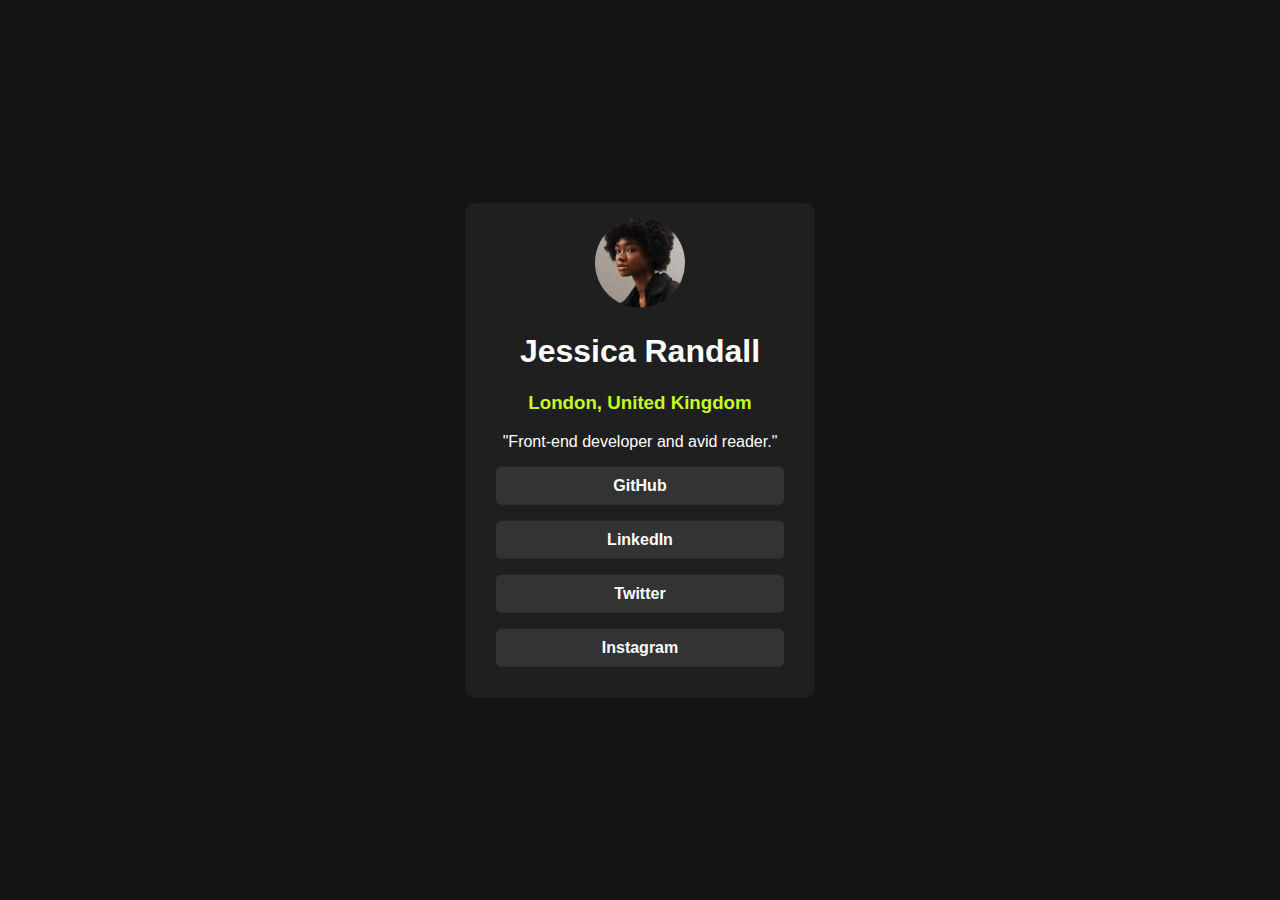
<file: index.html>
<!DOCTYPE html>
<html lang="en">
<head>
  <meta charset="UTF-8">
  <meta name="viewport" content="width=device-width, initial-scale=1.0"> <!-- displays site properly based on user's device -->

  <link rel="icon" type="image/png" sizes="32x32" href="./assets/favicon-32x32.png">
  
  <title>Social links profile</title>
  <link rel="stylesheet" href="styles.css">

  <!-- Feel free to remove these styles or customise in your own stylesheet 👍 -->
  <style>
    .attribution { font-size: 11px; text-align: center; }
    .attribution a { color: hsl(228, 45%, 44%); }
  </style>
</head>
<body>
    <div class="container">
        <img src="./assets/avatar-jessica.jpeg" alt="pic">
        <div class="info">
          <h1>Jessica Randall</h1>
          <h3>London, United Kingdom</h3>
        </div>
        <p>"Front-end developer and avid reader."</p>
        <div class="button-container">
          <a href="https://github.com/">GitHub</a>
          <a href="https://linkedin.com/">LinkedIn</a>
          <a href="https://twitter.com/">Twitter</a>
          <a href="https://instagram.com/">Instagram</a>
        </div>
    </div>
  
  <!-- <div class="attribution">
    Challenge by <a href="https://www.frontendmentor.io?ref=challenge" target="_blank">Frontend Mentor</a>. 
    Coded by <a href="#">Your Name Here</a>.
  </div> -->
</body>
</html>
</file>
<file: styles.css>
body{
    margin: 0;
    padding: 0;
    box-sizing: border-box;
    font-family: 'Inter' , sans-serif;
    font-weight: 800;
    background-color: hsl(0, 0%, 8%);
    color: hsl(0, 0%, 100%);
}

.container{
    background-color: hsl(0, 0%, 12%);
    /* border: 5px solid; */
    border-radius: 10px;
    position: absolute;
    top: 50%;
    left: 50%;
    transform: translate(-50%, -50%);
    padding: 15px;
    text-align: center;
    width: 25%;
}

.container img{
    width: 90px;
    height: 90px;
    border-radius: 50%;
}

.container p{
    font-weight: 400;
}

.info h3{
    color: hsl(75, 94%, 57%) ;
}

.button-container a{
    font-size: 16px;
    font-weight: 600;
    background-color: hsl(0, 0%, 20%);
    border-radius: 5px;
    display: block;
    padding: 10px;
    margin: 1rem;
    text-decoration: none;
    color: hsl(0, 0%, 100%);;
}

a:hover{
    color:hsl(0, 0%, 12%);
    background-color: hsl(75, 94%, 57%) ;
}

@media (max-width: 375px) {

    body{
        margin: 0;
        padding: 0;
        box-sizing: border-box;
        font-family: 'Inter' , sans-serif;
        font-weight: 800;
        background-color: hsl(0, 0%, 8%);
        color: hsl(0, 0%, 100%);
        font-size: 0.7rem;
    }
    
    .container{
        font-size: 0.9rem;
        background-color: hsl(0, 0%, 12%);
        /* border: 5px solid; */
        border-radius: 10px;
        position: absolute;
        top: 50%;
        left: 50%;
        width: max-content;
        transform: translate(-50%, -50%);
        padding: 15px;
        text-align: center;
    }
    
}

@media (max-width: 425px) {
    body{
        margin: 0;
        padding: 0;
        box-sizing: border-box;
        font-family: 'Inter' , sans-serif;
        font-weight: 800;
        background-color: hsl(0, 0%, 8%);
        color: hsl(0, 0%, 100%);
        font-size: 0.7rem;
    }
    
    .container{
        font-size: 1.1rem;
        background-color: hsl(0, 0%, 12%);
        /* border: 5px solid; */
        border-radius: 10px;
        position: absolute;
        top: 50%;
        left: 50%;
        width: max-content;
        transform: translate(-50%, -50%);
        padding: 15px;
        text-align: center;
    }
}

@media (min-width: 1440px) {

    body{
        margin: 0;
        padding: 0;
        box-sizing: border-box;
        font-family: 'Inter' , sans-serif;
        font-weight: 800;
        background-color: hsl(0, 0%, 8%);
        color: hsl(0, 0%, 100%);
    }
    
    .container{
        background-color: hsl(0, 0%, 12%);
        /* border: 5px solid; */
        border-radius: 10px;
        position: absolute;
        top: 50%;
        left: 50%;
        transform: translate(-50%, -50%);
        padding: 15px;
        text-align: center;
    }
}
</file>
